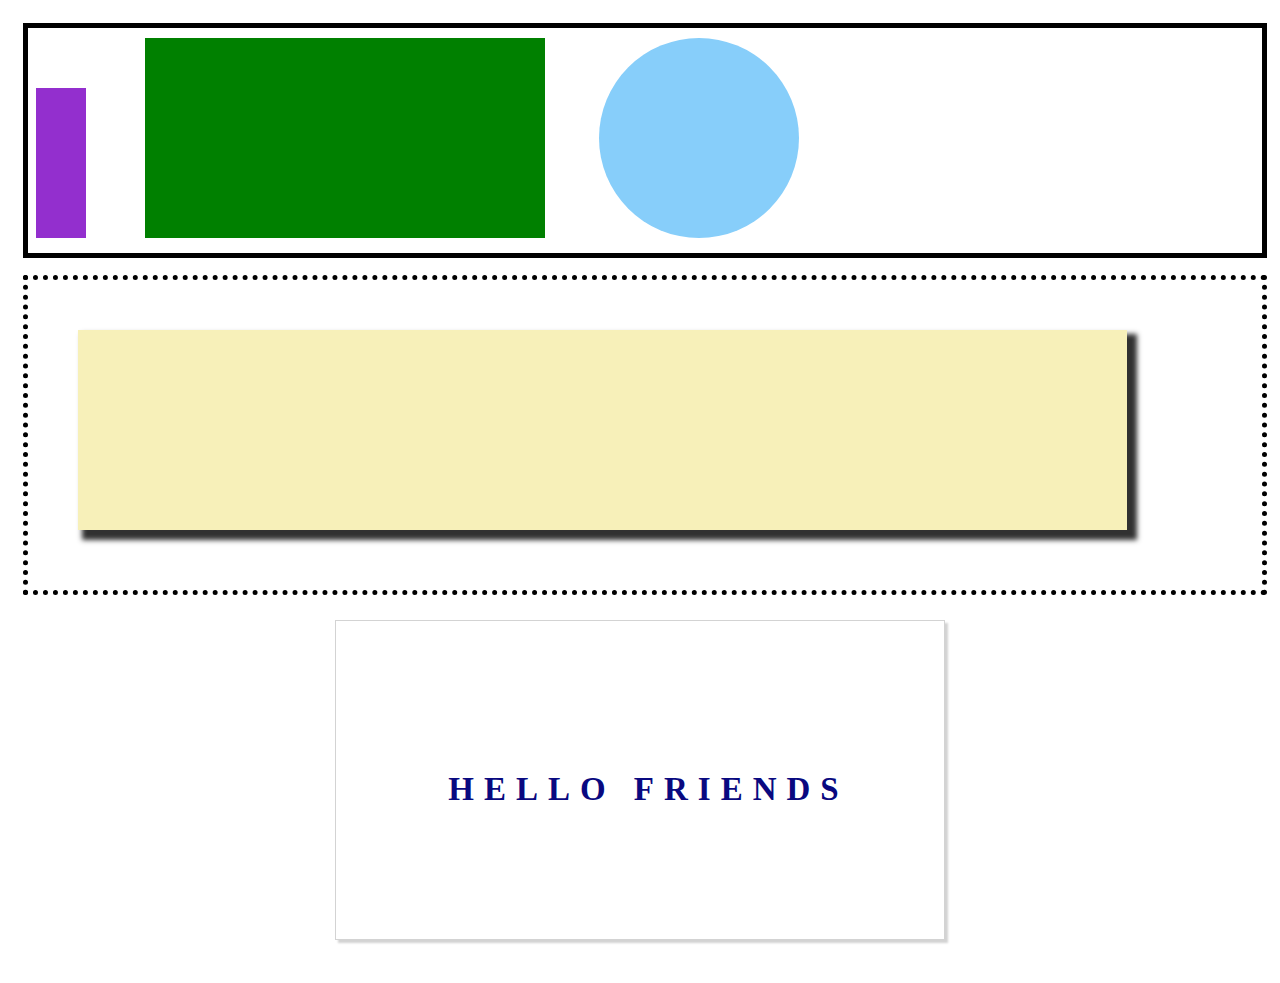
<file: second/index.html>
<!DOCTYPE html>
<html lang="en">
<head>
    <link rel="stylesheet" type="text/css" href="./index.css">
    <title>Second</title>
</head>
<body>
    <div class="top-box">
        <div class="top-first-shape">

        </div>
        <div class="top-second-shape">

        </div>
        <div class="top-circle">

        </div>
    </div>
    <div class="second-box">
        <div class="second-box-shaddow">

        </div>
            <div class="second-box-rectangle">

        </div>
    </div>
    <div class="third-box">
         <h1>HELLO FRIENDS</h1>
        <div class="third-box-shadow">

        </div>
    </div>
</body>
</html>
</file>
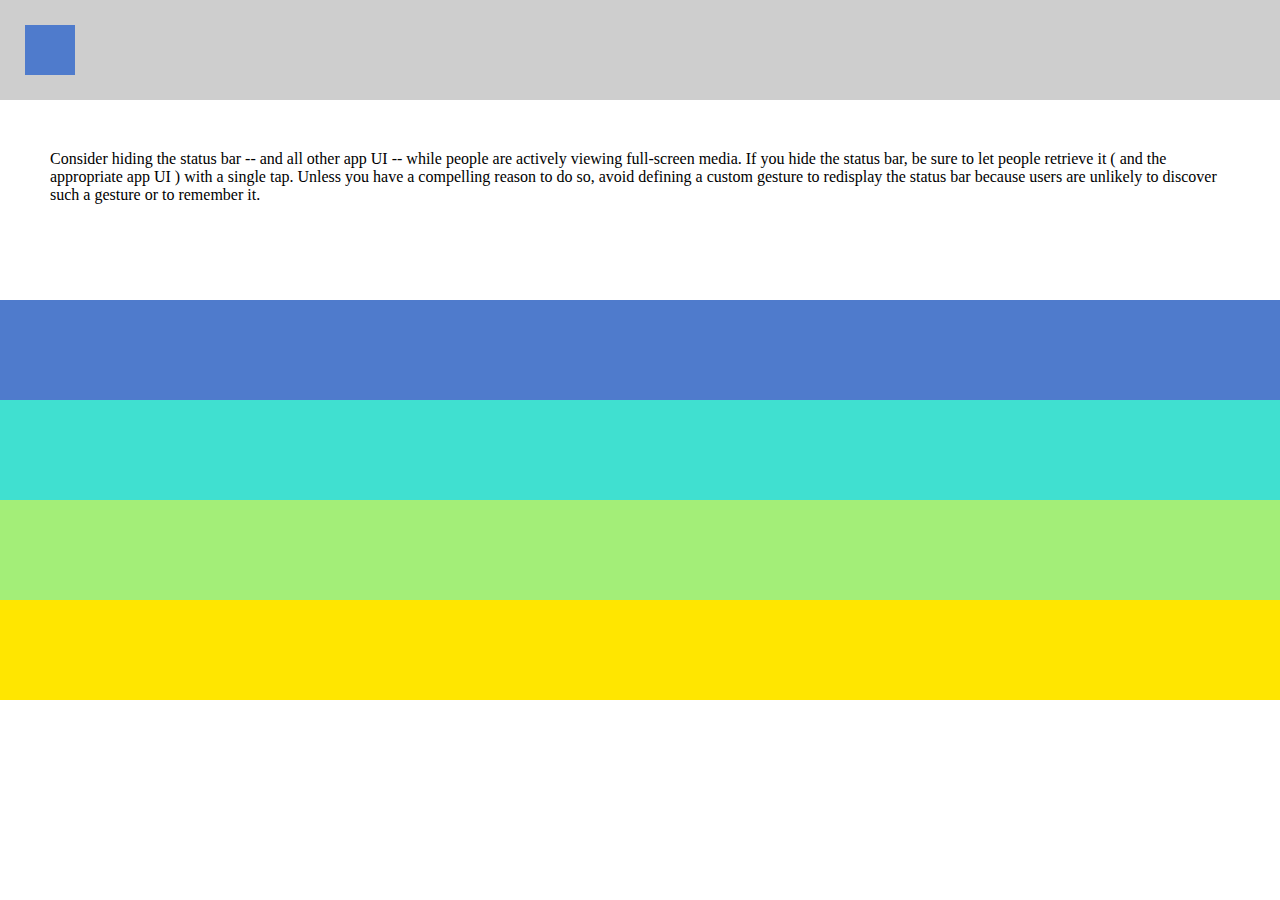
<file: third/index.html>
<!DOCTYPE html>
<html lang="en">
<head>
    <link rel="stylesheet" type="text/css" href="./index.css">
    <title>Third</title>
</head>
<body>
    <div class="row row-1">
        <div class="small-box"></div>

    </div>
    <div class="text-box">
        
        <span>
            Consider hiding the status bar -- and all other app UI -- while people are actively viewing full-screen media. If you hide the status bar, be sure to let people retrieve it ( and the appropriate app UI ) with a single tap. Unless you have a compelling reason to do so, avoid defining a custom gesture to redisplay the status bar because users are unlikely to discover such a gesture or to remember it.
        </span>

    </div>
    <div class="row row-2">

    </div>
    <div class="row row-3">

    </div>
    <div class="row row-4">

    </div>
    <div class="row row-5">

    </div>
</body>
</html>
</file>
<file: second/index.css>
body{
    padding: 10px;
    
}

.top-box{
    width: 100%;
    height: 235px;
    border: solid black;
    border-width: 5px;
    box-sizing: border-box;
    margin:5px;
    display: inline-block; 
}

.second-box{
    width: 100%;
    height: 320px;
    border: dotted 5px black;
    border-style: dotted circle;
    box-sizing: border-box;
    margin: 5px;
    margin-top: 12px;
}

.third-box{
    width: 49%;
    height:320px;
    border: solid lightgray;
    margin: auto;
    margin-top: 2%;
    border-width: thin;
    box-shadow: 3px 3px 2px lightgray;
    margin-bottom: 25px;
    box-sizing: border-box;

}

.top-first-shape{
    width: 50px;
    height: 150px;
    background-color: rgb(147, 47, 206);
    margin-left: 8px;
    margin-top: 60px;
    display: inline-block;
}

.top-second-shape{
    width: 400px;
    height: 200px;
    background-color: green;
    margin-left: 55px;
    margin-top: 0px;
    display: inline-block
}

.top-circle{
    border-radius: 50%;
    width: 200px;
    height: 200px;
    background-color: lightskyblue;
    margin-left:50px;
    margin-top:0px;
    display: inline-block;
}

.second-box-rectangle{
    width: 85%;
    height: 200px;
    margin-left: 50px;
    margin-top: 50px;
    margin-right: 50px;
    background-color: rgb(247, 240, 185);
    box-sizing: border-box;
    box-shadow: 7px 7px 5px 3px rgba(0, 0, 0, 0.808)
} 

h1{
    font-size: 33px;
    font-weight: 600;
    margin-top: 150px;
    margin-left: 100px;
    margin-right: 83px;
    letter-spacing: 10px;
    color: rgb(9, 9, 128);
    text-align: center;

}
</file>
<file: third/index.css>
body{
    margin: auto;
}
.row{
    height: 100px;
    width: 100%;
    box-sizing: border-box;
}

.row-1{
    background-color: rgb(206, 206, 206);
    padding: 25px;
}

.text-box{
    height: 200px;
    background-color: white;
    box-sizing: border-box;
    padding: 50px;
}

.row-2{
    background-color: rgb(79, 123, 204);
}

.row-3{
    background-color: turquoise;
}

.row-4{
    background-color: rgb(163, 238, 120);
}

.row-5{
    background-color: rgb(255, 230, 0);
}

span{
    box-sizing: border-box;
}

.small-box{
    height: 50px;
    width: 50px;
    box-sizing: border-box;
    background-color: rgb(79, 123, 204); 
}
</file>
